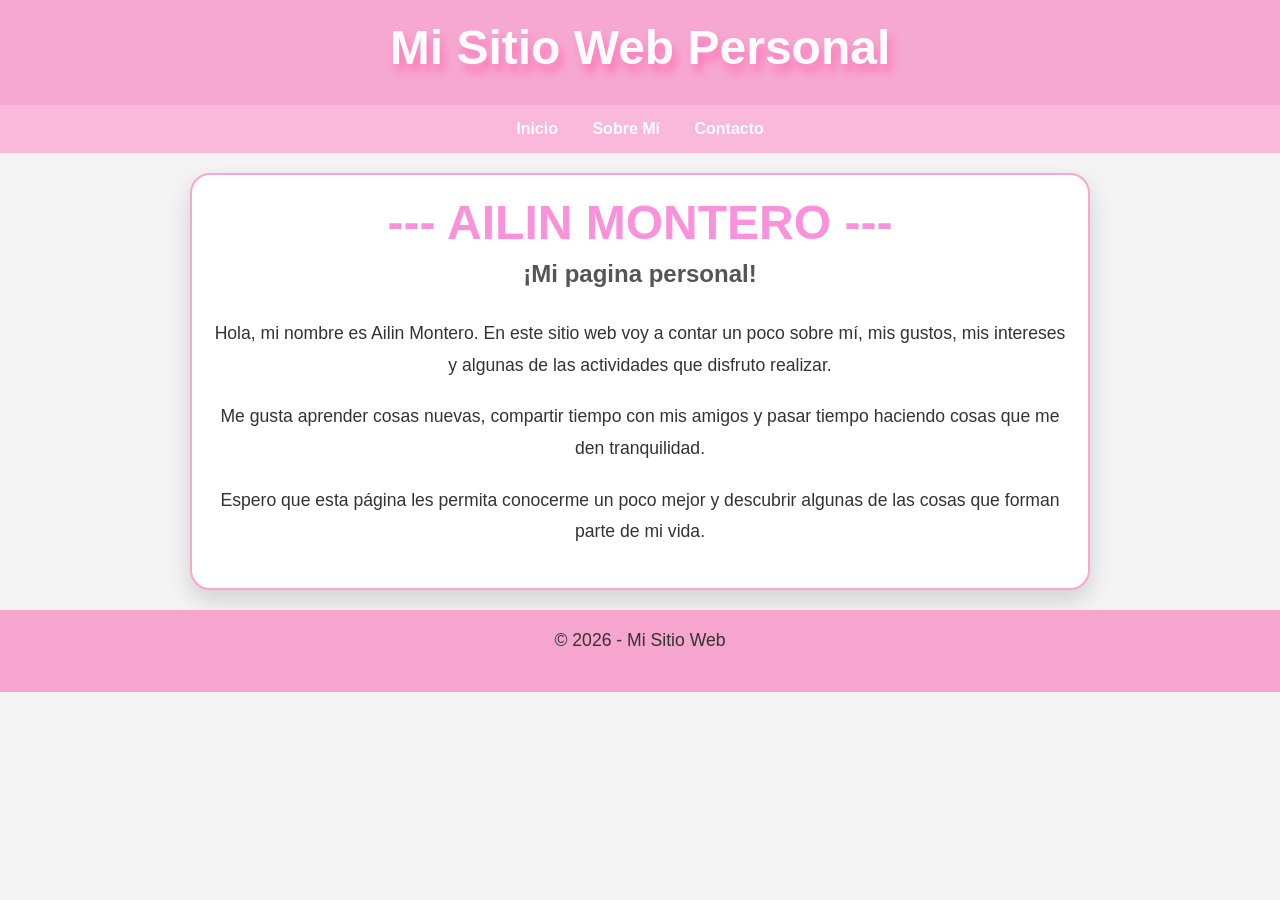
<file: index.html>
<!DOCTYPE html>
<html lang="en">
<head>
    <meta charset="UTF-8">
    <meta name="viewport" content="width=device-width, initial-scale=1.0">
    <title>MI PROYECTO WEB</title>
    <link rel="stylesheet" href="style.css">
    <link rel="icon" href="image.png">
</head>
<body>

<header>
    <h1 class="titulo">Mi Sitio Web Personal</h1>
</header>

<nav>
    <a href="index.html">Inicio</a>
    <a href="sobremi.html">Sobre Mí</a>
    <a href="contacto.html">Contacto</a>
</nav>

<main>
    <h1 class="ailin">--- AILIN MONTERO ---</h1>
    <h2>¡Mi pagina personal!</h2>

    <p>
        Hola, mi nombre es Ailin Montero. En este sitio web voy a contar un poco sobre mí,
        mis gustos, mis intereses y algunas de las actividades que disfruto realizar.
    </p>

    <p>
        Me gusta aprender cosas nuevas, compartir tiempo con mis amigos y pasar tiempo haciendo 
        cosas que me den tranquilidad.
    </p>

    <p>
        Espero que esta página les permita conocerme un poco mejor y descubrir algunas
        de las cosas que forman parte de mi vida.
    </p>
</main>

<footer>
    <p>© 2026 - Mi Sitio Web</p>
</footer>


</body>
</html>
</file>
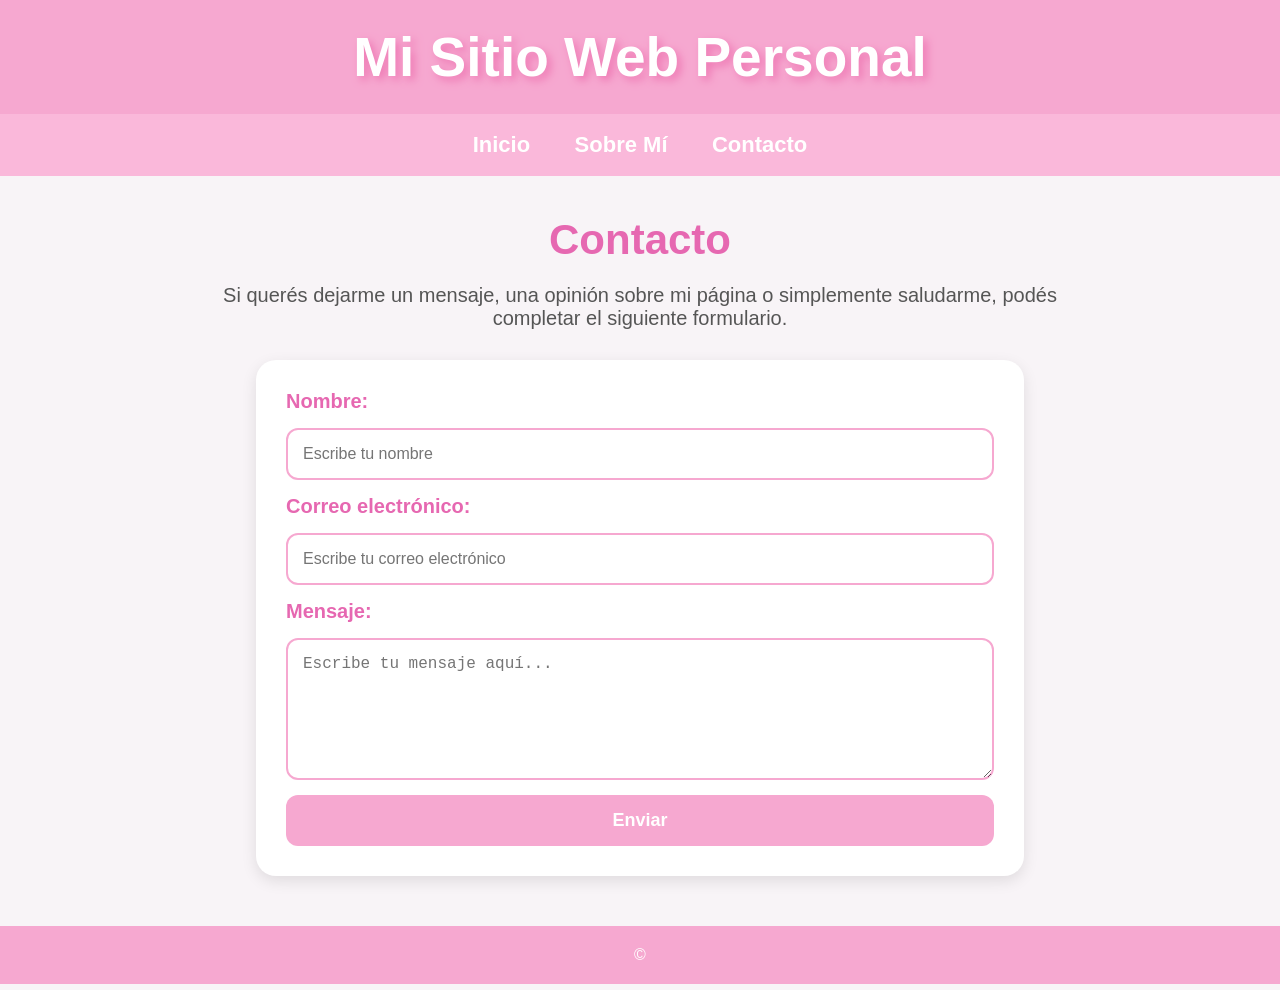
<file: contacto.html>
<!DOCTYPE html>
<html lang="es">
<head>
    <meta charset="UTF-8">
    <meta name="viewport" content="width=device-width, initial-scale=1.0">
    <title>Contacto - Ailin Montero</title>
    <link rel="stylesheet" href="contacto.css">
</head>
<body>

<header>
    <h1 class="titulo">Mi Sitio Web Personal</h1>
</header>

<nav>
    <a href="index.html">Inicio</a>
    <a href="sobremi.html">Sobre Mí</a>
    <a href="contacto.html">Contacto</a>
</nav>

<h2>Contacto</h2>

<p class="texto-contacto">
    Si querés dejarme un mensaje, una opinión sobre mi página o simplemente saludarme,
    podés completar el siguiente formulario.
</p>

<form>
    <label for="nombre">Nombre:</label>
    <input type="text" id="nombre" placeholder="Escribe tu nombre" required>

    <label for="email">Correo electrónico:</label>
    <input type="email" id="email" placeholder="Escribe tu correo electrónico" required>

    <label for="mensaje">Mensaje:</label>
    <textarea id="mensaje" rows="6" placeholder="Escribe tu mensaje aquí..." required></textarea>

    <button type="submit">Enviar</button>
</form>

<footer>
    <p>© </p>
</footer>

</body>
</html>
</file>
<file: style.css>
*{
    margin:0;
    padding:0;
    box-sizing:border-box;
}

body{
    font-family:Arial, sans-serif;
    background:#f4f4f4;
}

main{
    width: 80%;
    max-width: 900px;
    margin: 80px auto;
    background-color: white;
    padding: 40px;
    border-radius: 20px;
    box-shadow: 0 10px 25px rgba(0,0,0,0.15);
    text-align: center;
}

h1{
    color: #fdfbfb;
    font-size: 3rem;
    margin-bottom: 10px;
}
.titulo{
    text-shadow: 4px 8px 8px rgb(252, 118, 185);
}
.ailin {
    color: #fa92db;
    text-shadow: #f4f4f4;
}

h2{
    color: #555;
    margin-bottom: 30px;
}

p{
    color: #333;
    font-size: 1.1rem;
    line-height: 1.8;
    margin-bottom: 20px;
}

header{
    background: rgb(246, 168, 208);
    color:white;
    text-align:center;
    padding:20px;
}

nav{
    background:rgb(250, 184, 218);
    text-align:center;
    padding:15px;
}

nav a{
    color:white;
    text-decoration:none;
    margin:0 15px;
    font-weight:bold;
}

nav a:hover{
    color:rgb(254, 174, 215);
}

main{
    width:80%;
    margin:20px auto;
    background:white;
    padding:20px;
    border:2px solid rgb(247, 167, 209);
}

img{
    margin-top:15px;
    border-radius:10px;
}

form{
    display:flex;
    flex-direction:column;
}

label{
    margin-top:10px;
}

input, textarea{
    padding:10px;
    margin-top:5px;
    border:1px solid #999;
}

input:focus,
textarea:focus{
    border:2px solid rgb(250, 184, 218);
    outline:none;
}

button{
    margin-top:15px;
    padding:10px;
    background:rgb(251, 172, 213);
    color:white;
    border:none;
    cursor:pointer;
}

button:hover{
    background:#1e40af;
}

footer{
    background:rgb(245, 165, 206);
    color:white;
    text-align:center;
    padding:15px;
    margin-top:20px;
}
</file>
<file: contacto.css>
*{
    margin:0;
    padding:0;
    box-sizing:border-box;
}

body{
    font-family: Arial, Helvetica, sans-serif;
    background-color:#f8f4f7;
}

header{
    background-color: rgb(246, 168, 208);
    padding: 25px;
    text-align:center;
}

.titulo{
    color:white;
    font-size:55px;
    text-shadow:4px 4px 8px rgb(238, 120, 179);
}

/* MENÚ */

nav{
    background-color:rgb(250, 184, 218);
    text-align:center;
    padding:18px;
}

nav a{
    color:white;
    text-decoration:none;
    margin:0 20px;
    font-size:22px;
    font-weight:bold;
}

nav a:hover{
    text-decoration:underline;
}

h2{
    text-align:center;
    color:rgb(230, 104, 177);
    font-size:42px;
    margin-top:40px;
    margin-bottom:20px;
}


.texto-contacto{
    width:70%;
    margin:auto;
    text-align:center;
    font-size:20px;
    color:#555;
    margin-bottom:30px;
}



form{
    width:60%;
    margin:0 auto 50px auto;
    display:flex;
    flex-direction:column;
    gap:15px;
    background:white;
    padding:30px;
    border-radius:20px;
    box-shadow:0 5px 15px rgba(0,0,0,0.1);
}

label{
    color:rgb(230, 104, 177);
    font-size:20px;
    font-weight:bold;
}

input,
textarea{
    padding:15px;
    border:2px solid rgb(246, 168, 208);
    border-radius:12px;
    font-size:16px;
}

input:focus,
textarea:focus{
    outline:none;
    border-color:rgb(230, 104, 177);
}

button{
    padding:15px;
    background-color:rgb(246, 168, 208);
    color:white;
    border:none;
    border-radius:12px;
    font-size:18px;
    cursor:pointer;
    font-weight:bold;
}

button:hover{
    background-color:rgb(230, 104, 177);
}



footer{
    background-color:rgb(246, 168, 208);
    color:white;
    text-align:center;
    padding:20px;
    margin-top:20px;
}
</file>
